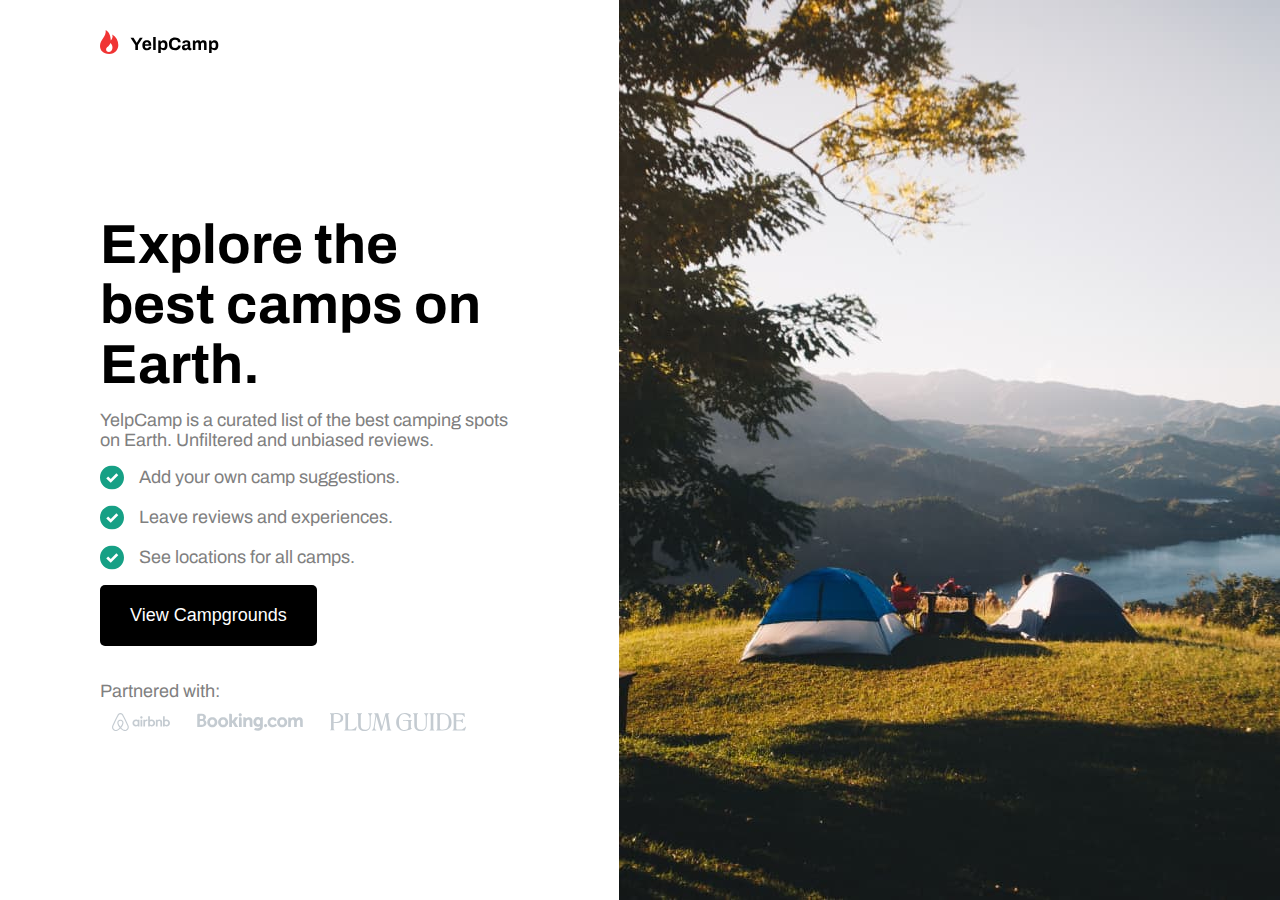
<file: index.html>
<!DOCTYPE html>
<html lang="en">
  <head>
    <meta charset="UTF-8" />
    <meta name="viewport" content="width=device-width, initial-scale=1.0" />
    <link rel="preconnect" href="https://fonts.googleapis.com" />
    <link rel="preconnect" href="https://fonts.gstatic.com" crossorigin />
    <link
      href="https://fonts.googleapis.com/css2?family=Archivo:wght@400;700&family=Inter:wght@400;700&display=swap"
      rel="stylesheet"
    />
    <link href="style.css" rel="stylesheet" />
    <link href="queries.css" rel="stylesheet" />
    <title>YelpCamp</title>
  </head>
  <body>
    <header>
      <img class="main-logo" src="Assets/Logo.svg" alt="" />
    </header>
    <div class="main-lainding-page">
      <h1 class="main-txt">Explore the best camps on Earth.</h1>
      <p class="secondary-txt">
        YelpCamp is a curated list of the best camping spots on Earth.
        Unfiltered and unbiased reviews.
      </p>
      <div class="list-box">
        <div class="list-item">
          <img src="Assets/Checkmark.svg" alt="" />
          <p class="secondary-txt">Add your own camp suggestions.</p>
        </div>
        <div class="list-item">
          <img src="Assets/Checkmark.svg" alt="" />
          <p class="secondary-txt">Leave reviews and experiences.</p>
        </div>
        <div class="list-item">
          <img src="Assets/Checkmark.svg" alt="" />
          <p class="secondary-txt">See locations for all camps.</p>
        </div>
      </div>
      <form action="html/search_page/search-page.html">
        <button>View Campgrounds</button>
      </form>
      <div class="sponsors-box">
        <p class="secondary-txt">Partnered with:</p>
        <div>
          <img src="Assets/Airbnb.svg" alt="" />
          <img src="Assets/Booking.svg" alt="" />
          <img src="Assets/Plum Guide.svg" alt="" />
        </div>
      </div>
    </div>
    <div class="main-hero-img">
      <img class="desktop-img" src="Assets/Hero Image.jpg" alt="" />
      <img
        class="tablet-img"
        src="Assets/Hero Image (Tablet and Mobile).jpg"
        alt=""
      />
    </div>
  </body>
</html>
</file>
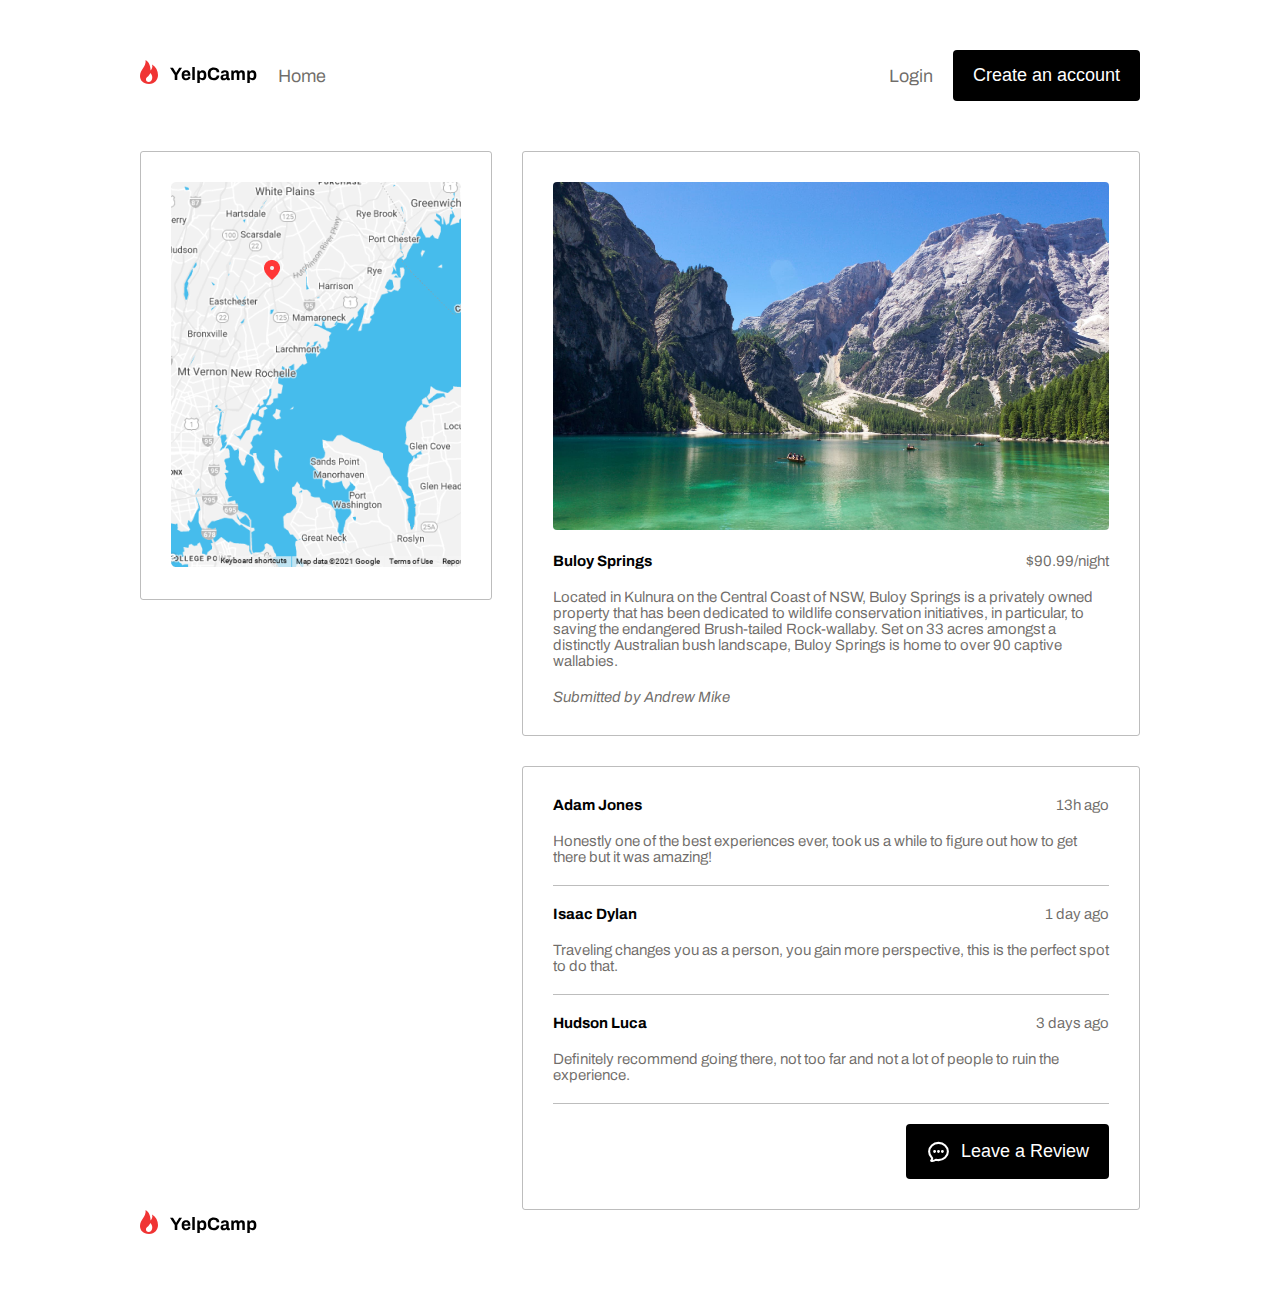
<file: html/individual_campground/buloy-springs.html>
<!DOCTYPE html>
<html lang="en">
  <head>
    <meta charset="UTF-8" />
    <meta name="viewport" content="width=device-width, initial-scale=1.0" />
    <link rel="preconnect" href="https://fonts.googleapis.com" />
    <link rel="preconnect" href="https://fonts.gstatic.com" crossorigin />
    <link
      href="https://fonts.googleapis.com/css2?family=Archivo:wght@400;700&family=Inter:wght@400;700&display=swap"
      rel="stylesheet"
    />
    <link href="style.css" rel="stylesheet" />
    <link href="queries.css" rel="stylesheet" />
    <title>YelpCamp</title>
  </head>
  <body>
    <header>
      <div class="header-home-page">
        <a href="../../index.html">
          <img src="../../Assets/Logo.svg" alt="" />
        </a>
        <a class="home-lnk" href="../search_page/search-page.html">Home</a>
      </div>
      <div class="header-login">
        <a href="../sign_in_page/signin-page.html">Login</a>
        <form action="../sign_up_page/signup-page.html">
          <button class="btn">Create an account</button>
        </form>
      </div>
      <div class="hamburger-btn">
        <img src="../../Assets/Hamburger Menu.svg" alt="" />
      </div>
    </header>
    <main>
      <div class="main-section-map">
        <div class="main-map-img-box">
          <img src="../../Assets/Map.png" alt="" />
        </div>
      </div>
      <div class="main-section">
        <div class="main-campground-box">
          <div class="campground-img-box">
            <img
              src="../../Assets/Camp Images/High Quality Images/Buloy Springs.jpg"
              alt=""
            />
          </div>
          <div class="campground-name-price-box">
            <div class="campground-name">Buloy Springs</div>
            <div>$90.99/night</div>
          </div>
          <div>
            Located in Kulnura on the Central Coast of NSW, Buloy Springs is a
            privately owned property that has been dedicated to wildlife
            conservation initiatives, in particular, to saving the endangered
            Brush-tailed Rock-wallaby. Set on 33 acres amongst a distinctly
            Australian bush landscape, Buloy Springs is home to over 90 captive
            wallabies.
          </div>
          <p>Submitted by Andrew Mike</p>
        </div>
        <div class="main-reviews-box">
          <div class="user-box">
            <div class="user-name-box">
              <div class="user-name-name">Adam Jones</div>
              <div>13h ago</div>
            </div>
            <p>
              Honestly one of the best experiences ever, took us a while to
              figure out how to get there but it was amazing!
            </p>
          </div>
          <div class="user-box">
            <div class="user-name-box">
              <div class="user-name-name">Isaac Dylan</div>
              <div>1 day ago</div>
            </div>
            <p>
              Traveling changes you as a person, you gain more perspective, this
              is the perfect spot to do that.
            </p>
          </div>
          <div class="user-box">
            <div class="user-name-box">
              <div class="user-name-name">Hudson Luca</div>
              <div>3 days ago</div>
            </div>
            <p>
              Definitely recommend going there, not too far and not a lot of
              people to ruin the experience.
            </p>
          </div>
          <div class="btn-box">
            <form action="../new_comment/new-comment.html">
              <button class="btn">
                <svg
                  xmlns="http://www.w3.org/2000/svg"
                  fill="none"
                  width="25"
                  viewBox="0 0 24 24"
                  stroke-width="2"
                  stroke="currentColor"
                  class="w-6 h-6"
                >
                  <path
                    stroke-linecap="round"
                    stroke-linejoin="round"
                    d="M8.625 12a.375.375 0 11-.75 0 .375.375 0 01.75 0zm0 0H8.25m4.125 0a.375.375 0 11-.75 0 .375.375 0 01.75 0zm0 0H12m4.125 0a.375.375 0 11-.75 0 .375.375 0 01.75 0zm0 0h-.375M21 12c0 4.556-4.03 8.25-9 8.25a9.764 9.764 0 01-2.555-.337A5.972 5.972 0 015.41 20.97a5.969 5.969 0 01-.474-.065 4.48 4.48 0 00.978-2.025c.09-.457-.133-.901-.467-1.226C3.93 16.178 3 14.189 3 12c0-4.556 4.03-8.25 9-8.25s9 3.694 9 8.25z"
                  />
                </svg>
                Leave a Review
              </button>
            </form>
          </div>
        </div>
      </div>
    </main>
    <footer>
      <img src="../../Assets/Logo.svg" alt="" />
    </footer>
  </body>
</html>
</file>
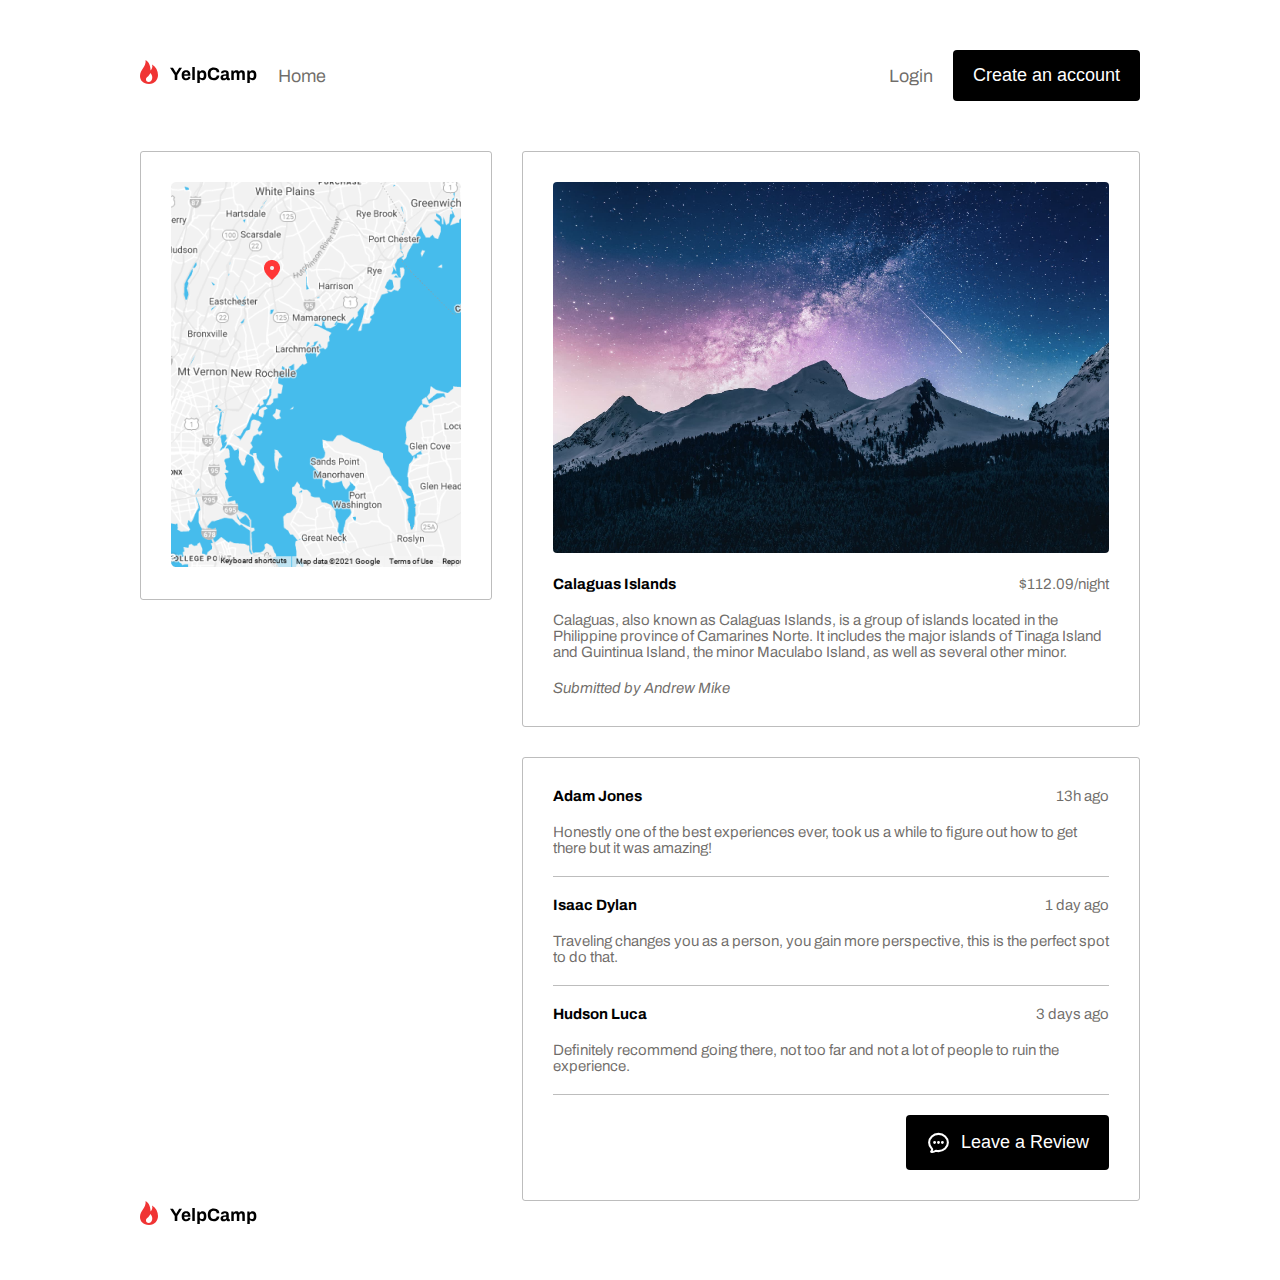
<file: html/individual_campground/calaguas-island.html>
<!DOCTYPE html>
<html lang="en">
  <head>
    <meta charset="UTF-8" />
    <meta name="viewport" content="width=device-width, initial-scale=1.0" />
    <link rel="preconnect" href="https://fonts.googleapis.com" />
    <link rel="preconnect" href="https://fonts.gstatic.com" crossorigin />
    <link
      href="https://fonts.googleapis.com/css2?family=Archivo:wght@400;700&family=Inter:wght@400;700&display=swap"
      rel="stylesheet"
    />
    <link href="style.css" rel="stylesheet" />
    <link href="queries.css" rel="stylesheet" />
    <title>YelpCamp</title>
  </head>
  <body>
    <header>
      <div class="header-home-page">
        <a href="../../index.html">
          <img src="../../Assets/Logo.svg" alt="" />
        </a>
        <a class="home-lnk" href="../search_page/search-page.html">Home</a>
      </div>
      <div class="header-login">
        <a href="../sign_in_page/signin-page.html">Login</a>
        <form action="../sign_up_page/signup-page.html">
          <button class="btn">Create an account</button>
        </form>
      </div>
      <div class="hamburger-btn">
        <img src="../../Assets/Hamburger Menu.svg" alt="" />
      </div>
    </header>
    <main>
      <div class="main-section-map">
        <div class="main-map-img-box">
          <img src="../../Assets/Map.png" alt="" />
        </div>
      </div>
      <div class="main-section">
        <div class="main-campground-box">
          <div class="campground-img-box">
            <img
              src="../../Assets/Camp Images/High Quality Images/Calagus Islands.jpg"
              alt=""
            />
          </div>
          <div class="campground-name-price-box">
            <div class="campground-name">Calaguas Islands</div>
            <div>$112.09/night</div>
          </div>
          <div>
            Calaguas, also known as Calaguas Islands, is a group of islands
            located in the Philippine province of Camarines Norte. It includes
            the major islands of Tinaga Island and Guintinua Island, the minor
            Maculabo Island, as well as several other minor.
          </div>
          <p>Submitted by Andrew Mike</p>
        </div>
        <div class="main-reviews-box">
          <div class="user-box">
            <div class="user-name-box">
              <div class="user-name-name">Adam Jones</div>
              <div>13h ago</div>
            </div>
            <p>
              Honestly one of the best experiences ever, took us a while to
              figure out how to get there but it was amazing!
            </p>
          </div>
          <div class="user-box">
            <div class="user-name-box">
              <div class="user-name-name">Isaac Dylan</div>
              <div>1 day ago</div>
            </div>
            <p>
              Traveling changes you as a person, you gain more perspective, this
              is the perfect spot to do that.
            </p>
          </div>
          <div class="user-box">
            <div class="user-name-box">
              <div class="user-name-name">Hudson Luca</div>
              <div>3 days ago</div>
            </div>
            <p>
              Definitely recommend going there, not too far and not a lot of
              people to ruin the experience.
            </p>
          </div>
          <div class="btn-box">
            <form action="../new_comment/new-comment.html">
              <button class="btn">
                <svg
                  xmlns="http://www.w3.org/2000/svg"
                  fill="none"
                  width="25"
                  viewBox="0 0 24 24"
                  stroke-width="2"
                  stroke="currentColor"
                  class="w-6 h-6"
                >
                  <path
                    stroke-linecap="round"
                    stroke-linejoin="round"
                    d="M8.625 12a.375.375 0 11-.75 0 .375.375 0 01.75 0zm0 0H8.25m4.125 0a.375.375 0 11-.75 0 .375.375 0 01.75 0zm0 0H12m4.125 0a.375.375 0 11-.75 0 .375.375 0 01.75 0zm0 0h-.375M21 12c0 4.556-4.03 8.25-9 8.25a9.764 9.764 0 01-2.555-.337A5.972 5.972 0 015.41 20.97a5.969 5.969 0 01-.474-.065 4.48 4.48 0 00.978-2.025c.09-.457-.133-.901-.467-1.226C3.93 16.178 3 14.189 3 12c0-4.556 4.03-8.25 9-8.25s9 3.694 9 8.25z"
                  />
                </svg>
                Leave a Review
              </button>
            </form>
          </div>
        </div>
      </div>
    </main>
    <footer>
      <img src="../../Assets/Logo.svg" alt="" />
    </footer>
  </body>
</html>
</file>
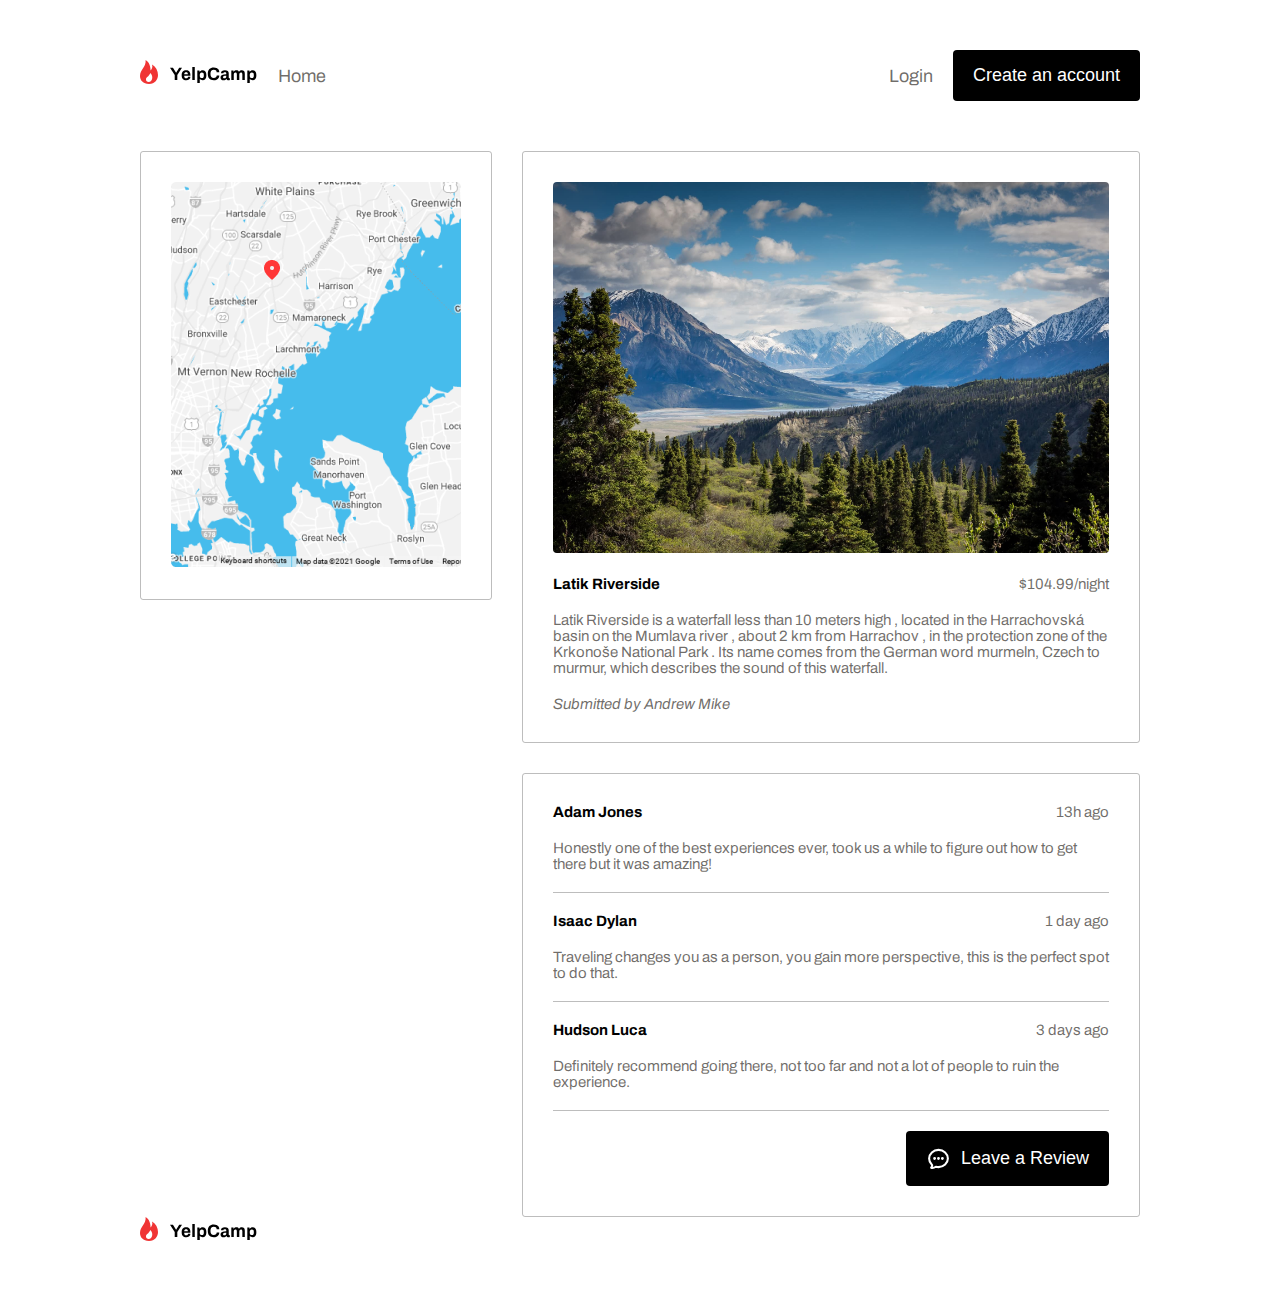
<file: html/individual_campground/latik-riverside.html>
<!DOCTYPE html>
<html lang="en">
  <head>
    <meta charset="UTF-8" />
    <meta name="viewport" content="width=device-width, initial-scale=1.0" />
    <link rel="preconnect" href="https://fonts.googleapis.com" />
    <link rel="preconnect" href="https://fonts.gstatic.com" crossorigin />
    <link
      href="https://fonts.googleapis.com/css2?family=Archivo:wght@400;700&family=Inter:wght@400;700&display=swap"
      rel="stylesheet"
    />
    <link href="style.css" rel="stylesheet" />
    <link href="queries.css" rel="stylesheet" />
    <title>YelpCamp</title>
  </head>
  <body>
    <header>
      <div class="header-home-page">
        <a href="../../index.html">
          <img src="../../Assets/Logo.svg" alt="" />
        </a>
        <a class="home-lnk" href="../search_page/search-page.html">Home</a>
      </div>
      <div class="header-login">
        <a href="../sign_in_page/signin-page.html">Login</a>
        <form action="../sign_up_page/signup-page.html">
          <button class="btn">Create an account</button>
        </form>
      </div>
      <div class="hamburger-btn">
        <img src="../../Assets/Hamburger Menu.svg" alt="" />
      </div>
    </header>
    <main>
      <div class="main-section-map">
        <div class="main-map-img-box">
          <img src="../../Assets/Map.png" alt="" />
        </div>
      </div>
      <div class="main-section">
        <div class="main-campground-box">
          <div class="campground-img-box">
            <img
              src="../../Assets/Camp Images/High Quality Images/Latik Riverside.jpg"
              alt=""
            />
          </div>
          <div class="campground-name-price-box">
            <div class="campground-name">Latik Riverside</div>
            <div>$104.99/night</div>
          </div>
          <div>
            Latik Riverside is a waterfall less than 10 meters high , located in
            the Harrachovská basin on the Mumlava river , about 2 km from
            Harrachov , in the protection zone of the Krkonoše National Park .
            Its name comes from the German word murmeln, Czech to murmur, which
            describes the sound of this waterfall.
          </div>
          <p>Submitted by Andrew Mike</p>
        </div>
        <div class="main-reviews-box">
          <div class="user-box">
            <div class="user-name-box">
              <div class="user-name-name">Adam Jones</div>
              <div>13h ago</div>
            </div>
            <p>
              Honestly one of the best experiences ever, took us a while to
              figure out how to get there but it was amazing!
            </p>
          </div>
          <div class="user-box">
            <div class="user-name-box">
              <div class="user-name-name">Isaac Dylan</div>
              <div>1 day ago</div>
            </div>
            <p>
              Traveling changes you as a person, you gain more perspective, this
              is the perfect spot to do that.
            </p>
          </div>
          <div class="user-box">
            <div class="user-name-box">
              <div class="user-name-name">Hudson Luca</div>
              <div>3 days ago</div>
            </div>
            <p>
              Definitely recommend going there, not too far and not a lot of
              people to ruin the experience.
            </p>
          </div>
          <div class="btn-box">
            <form action="../new_comment/new-comment.html">
              <button class="btn">
                <svg
                  xmlns="http://www.w3.org/2000/svg"
                  fill="none"
                  width="25"
                  viewBox="0 0 24 24"
                  stroke-width="2"
                  stroke="currentColor"
                  class="w-6 h-6"
                >
                  <path
                    stroke-linecap="round"
                    stroke-linejoin="round"
                    d="M8.625 12a.375.375 0 11-.75 0 .375.375 0 01.75 0zm0 0H8.25m4.125 0a.375.375 0 11-.75 0 .375.375 0 01.75 0zm0 0H12m4.125 0a.375.375 0 11-.75 0 .375.375 0 01.75 0zm0 0h-.375M21 12c0 4.556-4.03 8.25-9 8.25a9.764 9.764 0 01-2.555-.337A5.972 5.972 0 015.41 20.97a5.969 5.969 0 01-.474-.065 4.48 4.48 0 00.978-2.025c.09-.457-.133-.901-.467-1.226C3.93 16.178 3 14.189 3 12c0-4.556 4.03-8.25 9-8.25s9 3.694 9 8.25z"
                  />
                </svg>
                Leave a Review
              </button>
            </form>
          </div>
        </div>
      </div>
    </main>
    <footer>
      <img src="../../Assets/Logo.svg" alt="" />
    </footer>
  </body>
</html>
</file>
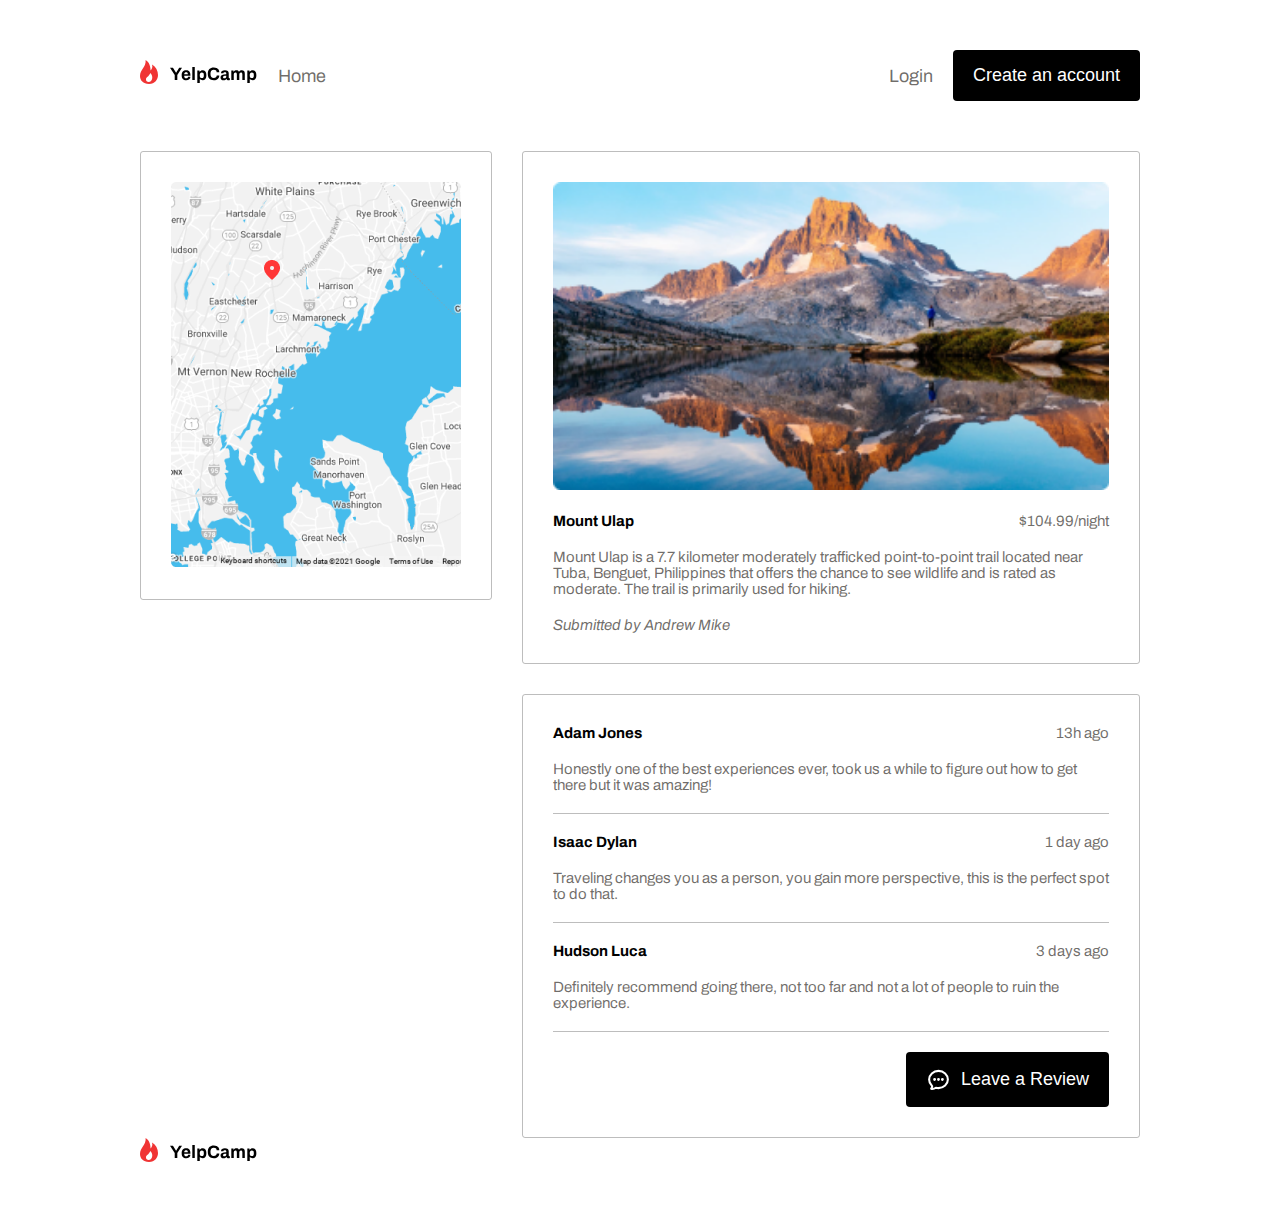
<file: html/individual_campground/mount-ulap.html>
<!DOCTYPE html>
<html lang="en">
  <head>
    <meta charset="UTF-8" />
    <meta name="viewport" content="width=device-width, initial-scale=1.0" />
    <link rel="preconnect" href="https://fonts.googleapis.com" />
    <link rel="preconnect" href="https://fonts.gstatic.com" crossorigin />
    <link
      href="https://fonts.googleapis.com/css2?family=Archivo:wght@400;700&family=Inter:wght@400;700&display=swap"
      rel="stylesheet"
    />
    <link href="style.css" rel="stylesheet" />
    <link href="queries.css" rel="stylesheet" />
    <title>YelpCamp</title>
  </head>
  <body>
    <header>
      <div class="header-home-page">
        <a href="../../index.html">
          <img src="../../Assets/Logo.svg" alt="" />
        </a>
        <a class="home-lnk" href="../search_page/search-page.html">Home</a>
      </div>
      <div class="header-login">
        <a href="../sign_in_page/signin-page.html">Login</a>
        <form action="../sign_up_page/signup-page.html">
          <button class="btn">Create an account</button>
        </form>
      </div>
      <div class="hamburger-btn">
        <img src="../../Assets/Hamburger Menu.svg" alt="" />
      </div>
    </header>
    <main>
      <div class="main-section-map">
        <div class="main-map-img-box">
          <img src="../../Assets/Map.png" alt="" />
        </div>
      </div>
      <div class="main-section">
        <div class="main-campground-box">
          <div class="campground-img-box">
            <img
              src="../../Assets/Camp Images/High Quality Images/Mount Ulap.png"
              alt=""
            />
          </div>
          <div class="campground-name-price-box">
            <div class="campground-name">Mount Ulap</div>
            <div>$104.99/night</div>
          </div>
          <div>
            Mount Ulap is a 7.7 kilometer moderately trafficked point-to-point
            trail located near Tuba, Benguet, Philippines that offers the chance
            to see wildlife and is rated as moderate. The trail is primarily
            used for hiking.
          </div>
          <p>Submitted by Andrew Mike</p>
        </div>
        <div class="main-reviews-box">
          <div class="user-box">
            <div class="user-name-box">
              <div class="user-name-name">Adam Jones</div>
              <div>13h ago</div>
            </div>
            <p>
              Honestly one of the best experiences ever, took us a while to
              figure out how to get there but it was amazing!
            </p>
          </div>
          <div class="user-box">
            <div class="user-name-box">
              <div class="user-name-name">Isaac Dylan</div>
              <div>1 day ago</div>
            </div>
            <p>
              Traveling changes you as a person, you gain more perspective, this
              is the perfect spot to do that.
            </p>
          </div>
          <div class="user-box">
            <div class="user-name-box">
              <div class="user-name-name">Hudson Luca</div>
              <div>3 days ago</div>
            </div>
            <p>
              Definitely recommend going there, not too far and not a lot of
              people to ruin the experience.
            </p>
          </div>
          <div class="btn-box">
            <form action="../new_comment/new-comment.html">
              <button class="btn">
                <svg
                  xmlns="http://www.w3.org/2000/svg"
                  fill="none"
                  width="25"
                  viewBox="0 0 24 24"
                  stroke-width="2"
                  stroke="currentColor"
                  class="w-6 h-6"
                >
                  <path
                    stroke-linecap="round"
                    stroke-linejoin="round"
                    d="M8.625 12a.375.375 0 11-.75 0 .375.375 0 01.75 0zm0 0H8.25m4.125 0a.375.375 0 11-.75 0 .375.375 0 01.75 0zm0 0H12m4.125 0a.375.375 0 11-.75 0 .375.375 0 01.75 0zm0 0h-.375M21 12c0 4.556-4.03 8.25-9 8.25a9.764 9.764 0 01-2.555-.337A5.972 5.972 0 015.41 20.97a5.969 5.969 0 01-.474-.065 4.48 4.48 0 00.978-2.025c.09-.457-.133-.901-.467-1.226C3.93 16.178 3 14.189 3 12c0-4.556 4.03-8.25 9-8.25s9 3.694 9 8.25z"
                  />
                </svg>
                Leave a Review
              </button>
            </form>
          </div>
        </div>
      </div>
    </main>
    <footer>
      <img src="../../Assets/Logo.svg" alt="" />
    </footer>
  </body>
</html>
</file>
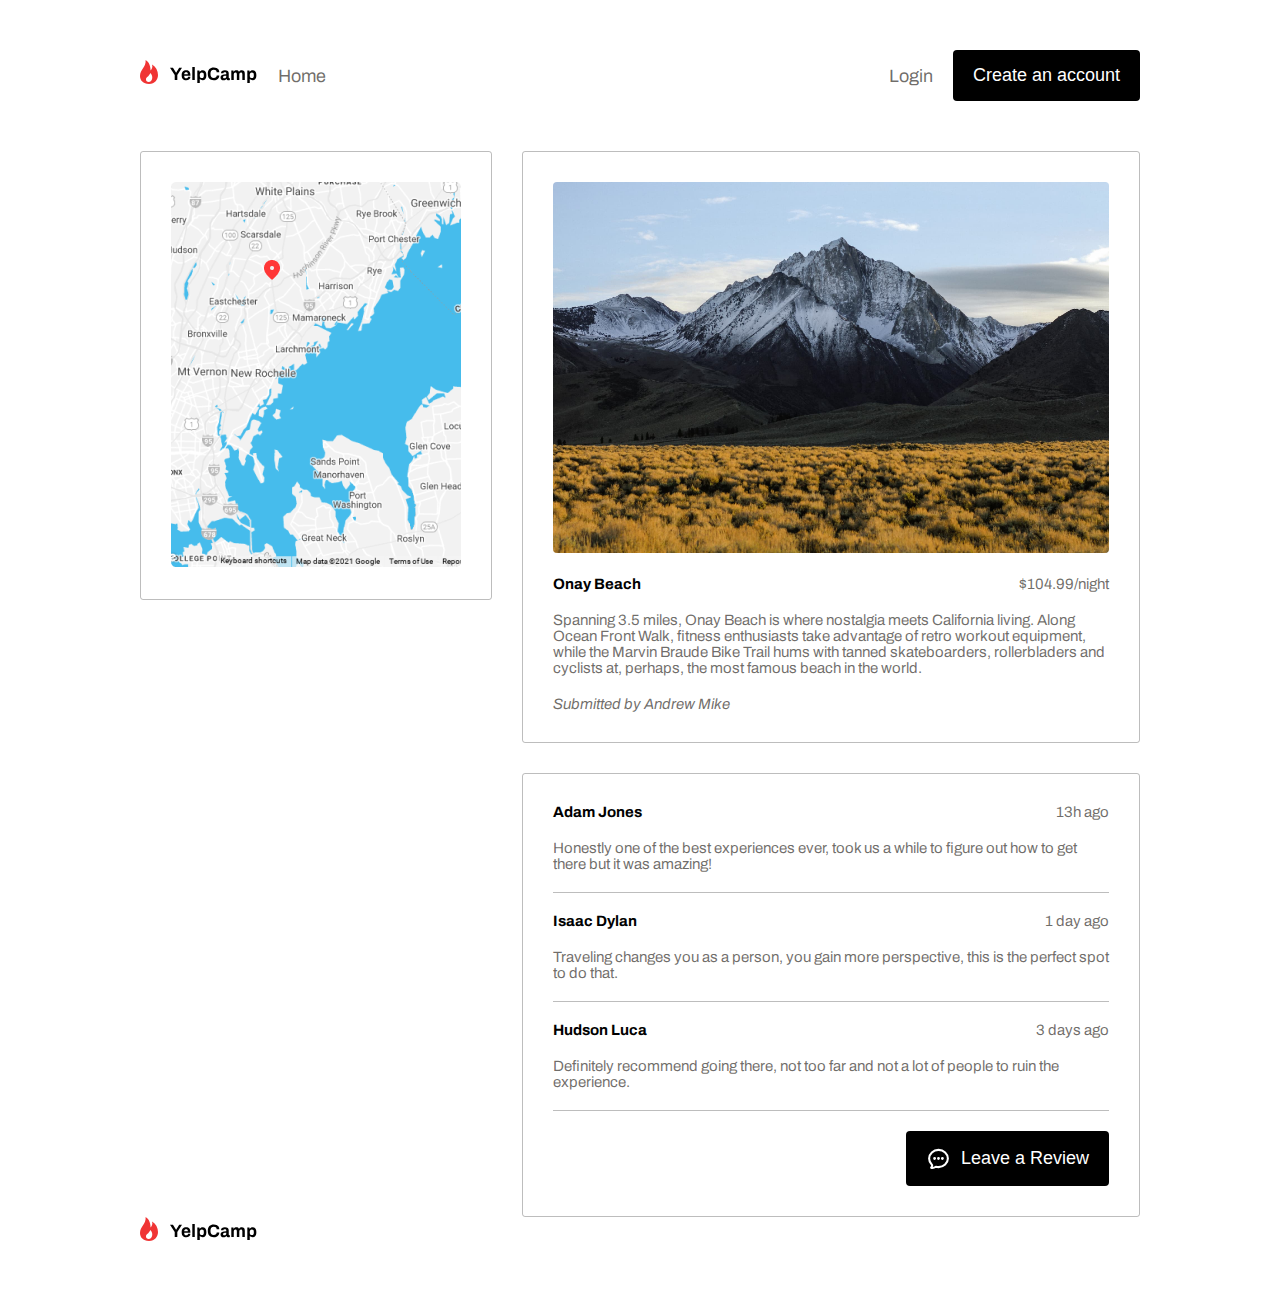
<file: html/individual_campground/onay-beach.html>
<!DOCTYPE html>
<html lang="en">
  <head>
    <meta charset="UTF-8" />
    <meta name="viewport" content="width=device-width, initial-scale=1.0" />
    <link rel="preconnect" href="https://fonts.googleapis.com" />
    <link rel="preconnect" href="https://fonts.gstatic.com" crossorigin />
    <link
      href="https://fonts.googleapis.com/css2?family=Archivo:wght@400;700&family=Inter:wght@400;700&display=swap"
      rel="stylesheet"
    />
    <link href="style.css" rel="stylesheet" />
    <link href="queries.css" rel="stylesheet" />
    <title>YelpCamp</title>
  </head>
  <body>
    <header>
      <div class="header-home-page">
        <a href="../../index.html">
          <img src="../../Assets/Logo.svg" alt="" />
        </a>
        <a class="home-lnk" href="../search_page/search-page.html">Home</a>
      </div>
      <div class="header-login">
        <a href="../sign_in_page/signin-page.html">Login</a>
        <form action="../sign_up_page/signup-page.html">
          <button class="btn">Create an account</button>
        </form>
      </div>
      <div class="hamburger-btn">
        <img src="../../Assets/Hamburger Menu.svg" alt="" />
      </div>
    </header>
    <main>
      <div class="main-section-map">
        <div class="main-map-img-box">
          <img src="../../Assets/Map.png" alt="" />
        </div>
      </div>
      <div class="main-section">
        <div class="main-campground-box">
          <div class="campground-img-box">
            <img
              src="../../Assets/Camp Images/High Quality Images/Onay Beach.jpg"
              alt=""
            />
          </div>
          <div class="campground-name-price-box">
            <div class="campground-name">Onay Beach</div>
            <div>$104.99/night</div>
          </div>
          <div>
            Spanning 3.5 miles, Onay Beach is where nostalgia meets California
            living. Along Ocean Front Walk, fitness enthusiasts take advantage
            of retro workout equipment, while the Marvin Braude Bike Trail hums
            with tanned skateboarders, rollerbladers and cyclists at, perhaps,
            the most famous beach in the world.
          </div>
          <p>Submitted by Andrew Mike</p>
        </div>
        <div class="main-reviews-box">
          <div class="user-box">
            <div class="user-name-box">
              <div class="user-name-name">Adam Jones</div>
              <div>13h ago</div>
            </div>
            <p>
              Honestly one of the best experiences ever, took us a while to
              figure out how to get there but it was amazing!
            </p>
          </div>
          <div class="user-box">
            <div class="user-name-box">
              <div class="user-name-name">Isaac Dylan</div>
              <div>1 day ago</div>
            </div>
            <p>
              Traveling changes you as a person, you gain more perspective, this
              is the perfect spot to do that.
            </p>
          </div>
          <div class="user-box">
            <div class="user-name-box">
              <div class="user-name-name">Hudson Luca</div>
              <div>3 days ago</div>
            </div>
            <p>
              Definitely recommend going there, not too far and not a lot of
              people to ruin the experience.
            </p>
          </div>
          <div class="btn-box">
            <form action="../new_comment/new-comment.html">
              <button class="btn">
                <svg
                  xmlns="http://www.w3.org/2000/svg"
                  fill="none"
                  width="25"
                  viewBox="0 0 24 24"
                  stroke-width="2"
                  stroke="currentColor"
                  class="w-6 h-6"
                >
                  <path
                    stroke-linecap="round"
                    stroke-linejoin="round"
                    d="M8.625 12a.375.375 0 11-.75 0 .375.375 0 01.75 0zm0 0H8.25m4.125 0a.375.375 0 11-.75 0 .375.375 0 01.75 0zm0 0H12m4.125 0a.375.375 0 11-.75 0 .375.375 0 01.75 0zm0 0h-.375M21 12c0 4.556-4.03 8.25-9 8.25a9.764 9.764 0 01-2.555-.337A5.972 5.972 0 015.41 20.97a5.969 5.969 0 01-.474-.065 4.48 4.48 0 00.978-2.025c.09-.457-.133-.901-.467-1.226C3.93 16.178 3 14.189 3 12c0-4.556 4.03-8.25 9-8.25s9 3.694 9 8.25z"
                  />
                </svg>
                Leave a Review
              </button>
            </form>
          </div>
        </div>
      </div>
    </main>
    <footer>
      <img src="../../Assets/Logo.svg" alt="" />
    </footer>
  </body>
</html>
</file>
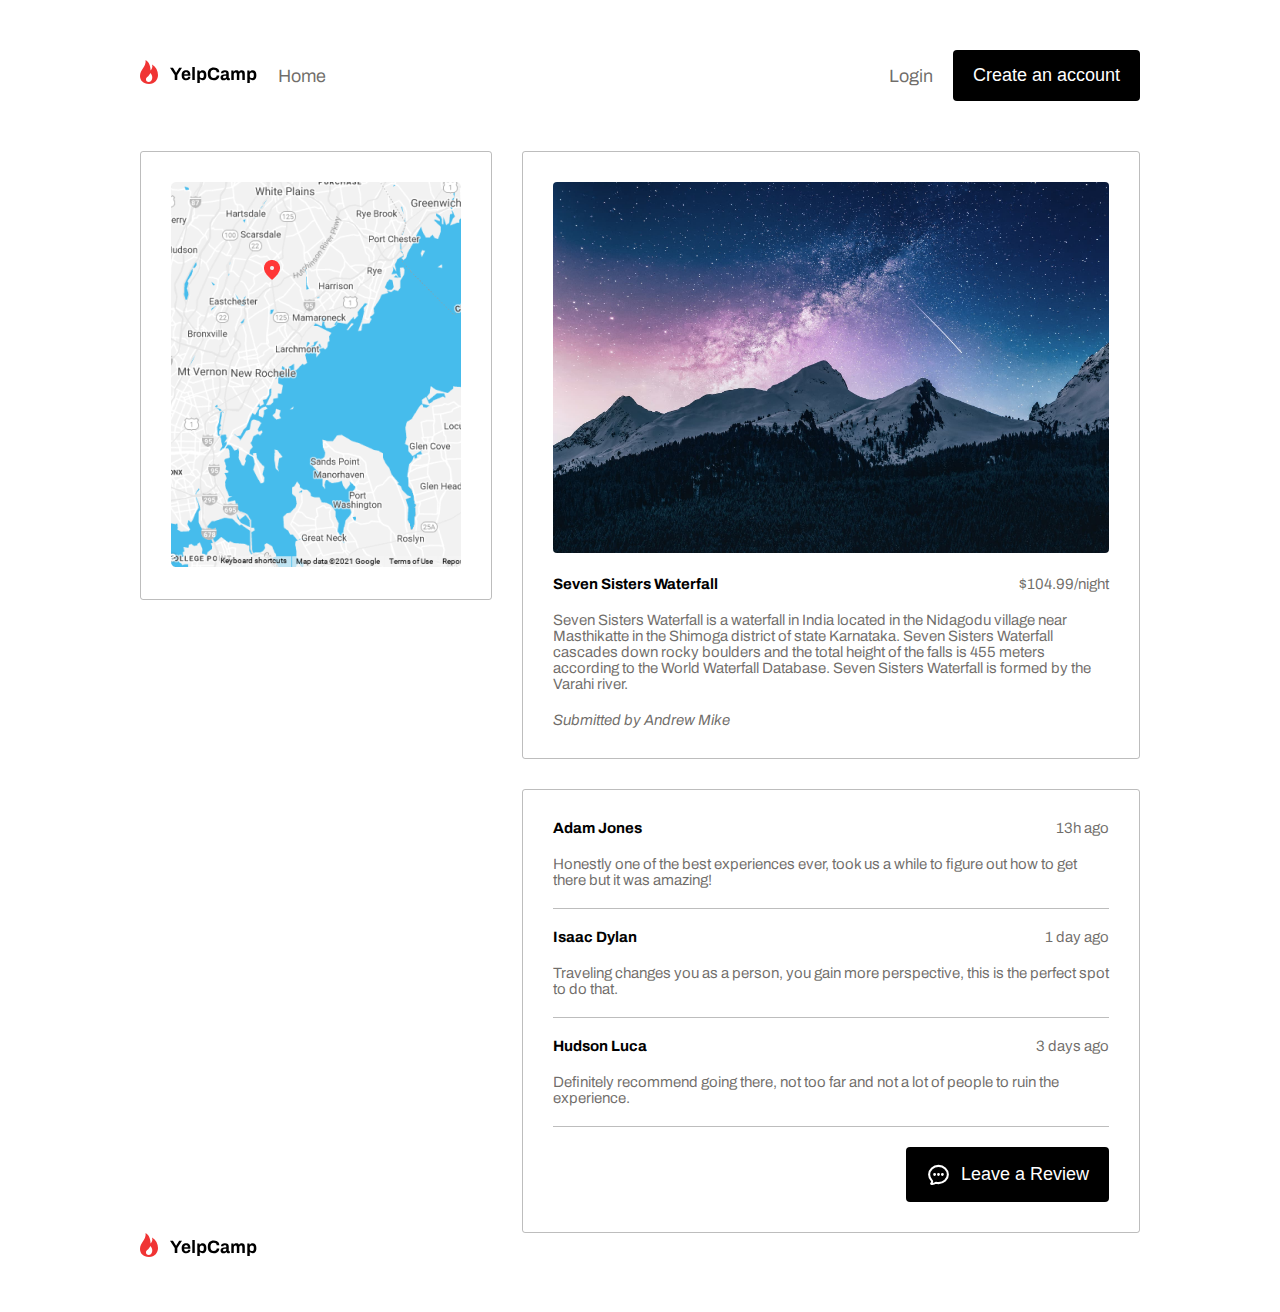
<file: html/individual_campground/seven-sisters.html>
<!DOCTYPE html>
<html lang="en">
  <head>
    <meta charset="UTF-8" />
    <meta name="viewport" content="width=device-width, initial-scale=1.0" />
    <link rel="preconnect" href="https://fonts.googleapis.com" />
    <link rel="preconnect" href="https://fonts.gstatic.com" crossorigin />
    <link
      href="https://fonts.googleapis.com/css2?family=Archivo:wght@400;700&family=Inter:wght@400;700&display=swap"
      rel="stylesheet"
    />
    <link href="style.css" rel="stylesheet" />
    <link href="queries.css" rel="stylesheet" />
    <title>YelpCamp</title>
  </head>
  <body>
    <header>
      <div class="header-home-page">
        <a href="../../index.html">
          <img src="../../Assets/Logo.svg" alt="" />
        </a>
        <a class="home-lnk" href="../search_page/search-page.html">Home</a>
      </div>
      <div class="header-login">
        <a href="../sign_in_page/signin-page.html">Login</a>
        <form action="../sign_up_page/signup-page.html">
          <button class="btn">Create an account</button>
        </form>
      </div>
      <div class="hamburger-btn">
        <img src="../../Assets/Hamburger Menu.svg" alt="" />
      </div>
    </header>
    <main>
      <div class="main-section-map">
        <div class="main-map-img-box">
          <img src="../../Assets/Map.png" alt="" />
        </div>
      </div>
      <div class="main-section">
        <div class="main-campground-box">
          <div class="campground-img-box">
            <img
              src="../../Assets/Camp Images/High Quality Images/Seven Sisters Waterfall.jpg"
              alt=""
            />
          </div>
          <div class="campground-name-price-box">
            <div class="campground-name">Seven Sisters Waterfall</div>
            <div>$104.99/night</div>
          </div>
          <div>
            Seven Sisters Waterfall is a waterfall in India located in the
            Nidagodu village near Masthikatte in the Shimoga district of state
            Karnataka. Seven Sisters Waterfall cascades down rocky boulders and
            the total height of the falls is 455 meters according to the World
            Waterfall Database. Seven Sisters Waterfall is formed by the Varahi
            river.
          </div>
          <p>Submitted by Andrew Mike</p>
        </div>
        <div class="main-reviews-box">
          <div class="user-box">
            <div class="user-name-box">
              <div class="user-name-name">Adam Jones</div>
              <div>13h ago</div>
            </div>
            <p>
              Honestly one of the best experiences ever, took us a while to
              figure out how to get there but it was amazing!
            </p>
          </div>
          <div class="user-box">
            <div class="user-name-box">
              <div class="user-name-name">Isaac Dylan</div>
              <div>1 day ago</div>
            </div>
            <p>
              Traveling changes you as a person, you gain more perspective, this
              is the perfect spot to do that.
            </p>
          </div>
          <div class="user-box">
            <div class="user-name-box">
              <div class="user-name-name">Hudson Luca</div>
              <div>3 days ago</div>
            </div>
            <p>
              Definitely recommend going there, not too far and not a lot of
              people to ruin the experience.
            </p>
          </div>
          <div class="btn-box">
            <form action="../new_comment/new-comment.html">
              <button class="btn">
                <svg
                  xmlns="http://www.w3.org/2000/svg"
                  fill="none"
                  width="25"
                  viewBox="0 0 24 24"
                  stroke-width="2"
                  stroke="currentColor"
                  class="w-6 h-6"
                >
                  <path
                    stroke-linecap="round"
                    stroke-linejoin="round"
                    d="M8.625 12a.375.375 0 11-.75 0 .375.375 0 01.75 0zm0 0H8.25m4.125 0a.375.375 0 11-.75 0 .375.375 0 01.75 0zm0 0H12m4.125 0a.375.375 0 11-.75 0 .375.375 0 01.75 0zm0 0h-.375M21 12c0 4.556-4.03 8.25-9 8.25a9.764 9.764 0 01-2.555-.337A5.972 5.972 0 015.41 20.97a5.969 5.969 0 01-.474-.065 4.48 4.48 0 00.978-2.025c.09-.457-.133-.901-.467-1.226C3.93 16.178 3 14.189 3 12c0-4.556 4.03-8.25 9-8.25s9 3.694 9 8.25z"
                  />
                </svg>
                Leave a Review
              </button>
            </form>
          </div>
        </div>
      </div>
    </main>
    <footer>
      <img src="../../Assets/Logo.svg" alt="" />
    </footer>
  </body>
</html>
</file>
<file: style.css>
* {
  margin: 0;
  padding: 0;
  box-sizing: border-box;
}
html {
  font-family: "Archivo", sans-serif;
  font-size: 62.5%;
}
/* --------------TEXT-AREA----------------- */
body {
  display: grid;
  grid-template-columns: 1fr 1fr;
  grid-template-rows: auto 1fr;
  column-gap: 25rem;
  align-items: center;
}
header {
  grid-column: 1/2;
  padding-left: 10rem;
  margin-top: 3rem;
}
.main-logo {
  width: 12rem;
}
.main-lainding-page {
  margin: 0 auto;
  display: flex;
  flex-direction: column;
  padding-left: 10rem;
  grid-row: 2/3;
  gap: 1.5rem;
}
.main-txt {
  font-size: 5.5rem;
}
.secondary-txt {
  font-size: 1.8rem;
  color: gray;
}
.list-box {
  display: flex;
  flex-direction: column;
  gap: 1.5rem;
}
.list-item {
  display: flex;
  align-items: center;
  gap: 1.5rem;
}
button {
  font-size: 1.8rem;
  color: white;
  background-color: black;
  border: none;
  padding: 2rem 3rem;
  border-radius: 0.5rem;
}
button:hover {
  cursor: pointer;
  text-decoration: underline 0.2rem white;
  text-underline-offset: 0.5rem;
}
button:active {
  background-color: rgba(0, 0, 0, 0.88);
  transform: translateY(0.1rem);
}
.sponsors-box {
  padding-top: 2rem;
}
/* ----------------IMAGE-AREA--------------- */
.main-hero-img {
  display: flex;
  justify-content: flex-end;
  grid-row: 1/3;
}
.desktop-img {
  height: 100vh;
}
.tablet-img {
  display: none;
}
</file>
<file: queries.css>
@media (max-width: 88rem) {
  body {
    column-gap: 10rem;
  }
  .tablet-img {
    display: none;
  }
}
@media (max-width: 79rem) {
  body {
    column-gap: unset;
  }
  .tablet-img {
    display: none;
  }
}
@media (max-width: 74rem) {
  body {
    grid-template-columns: 1fr;
    grid-template-rows: auto 1fr 1fr;
    height: 100vh;
  }
  header {
    grid-column: 1/1;
    grid-row: 1/2;
    padding-left: 3rem;
    padding-bottom: 3rem;
  }
  .main-lainding-page {
    grid-column: 1/1;
    grid-row: 3/4;
    margin: unset;
    padding: 2rem 5rem 3rem 3rem;
  }
  .main-hero-img {
    display: flex;
    justify-content: center;
    grid-row: 2/3;
  }
  .desktop-img {
    display: none;
  }
  .tablet-img {
    grid-column: 1/1;
    grid-row: 2/3;
    display: block;
    width: 100%;
    object-fit: cover;
    min-height: 28rem;
  }
  .main-txt {
    font-size: 4.5rem;
  }
}
</file>
<file: html/individual_campground/style.css>
* {
  margin: 0;
  padding: 0;
  box-sizing: border-box;
}
html {
  font-family: "Archivo", sans-serif;
  font-size: 62.5%;
}
body {
  padding: 5rem 14rem;
  height: 100vh;
}
/* --------------HEADER----------------- */
header {
  display: flex;
  align-items: center;
  justify-content: space-between;
  font-size: 1.8rem;
  margin-bottom: 5rem;
}
.hamburger-btn {
  display: none;
}
.header-home-page {
  display: flex;
  align-items: center;
  gap: 2rem;
}
.header-home-page a,
.header-login a {
  text-decoration: none;
  color: rgba(57, 53, 48, 0.718);
}
.header-home-page a:hover,
.header-login a:hover {
  text-decoration: underline;
  text-underline-offset: 0.5rem;
}
.header-login {
  display: flex;
  align-items: center;
  gap: 2rem;
}

/* --------------MAIN----------------- */
main {
  display: grid;
  grid-template-columns: auto 1fr;
  gap: 3rem;
}
.main-map-img-box {
  padding: 3rem;
  border: 0.1rem solid rgba(109, 108, 108, 0.45);
  border-radius: 0.3rem;
}
.main-map-img-box img {
  max-width: 100%;
}
.main-section {
  display: flex;
  flex-direction: column;
  gap: 3rem;
}
.main-campground-box {
  padding: 3rem;
  border: 0.1rem solid rgba(109, 108, 108, 0.45);
  display: flex;
  flex-direction: column;
  gap: 2rem;
  border-radius: 0.3rem;
  font-size: 1.5rem;
  color: rgba(57, 53, 48, 0.718);
}
.main-campground-box p {
  font-style: italic;
}
.campground-img-box img {
  border-radius: 0.4rem;
  width: 100%;
}
.campground-name-price-box {
  display: flex;
  justify-content: space-between;
}
.campground-name {
  font-weight: 700;
  color: black;
}
.main-reviews-box {
  padding: 3rem;
  border: 0.1rem solid rgba(109, 108, 108, 0.45);
  display: flex;
  flex-direction: column;
  gap: 2rem;
  border-radius: 0.3rem;
  font-size: 1.5rem;
  color: rgba(57, 53, 48, 0.718);
}
.user-box {
  display: flex;
  flex-direction: column;
  gap: 2rem;
  border-bottom: 0.1rem solid rgba(109, 108, 108, 0.45);
  padding-bottom: 2rem;
}
.user-name-box {
  display: flex;
  justify-content: space-between;
}
.user-name-name {
  font-weight: 700;
  color: black;
}
.btn-box {
  display: flex;
  justify-content: flex-end;
}
.btn {
  font-size: 1.8rem;
  color: white;
  background-color: black;
  border: none;
  padding: 1.5rem 2rem;
  border-radius: 0.4rem;
  display: flex;
  align-items: center;
  gap: 1rem;
}
.btn:hover {
  cursor: pointer;
  text-decoration: underline 0.2rem white;
  text-underline-offset: 0.5rem;
}
.btn:active {
  background-color: rgba(0, 0, 0, 0.88);
  transform: translateY(0.1rem);
}
/* --------------FOOTER----------------- */
footer {
  padding-bottom: 5rem;
}
</file>
<file: html/individual_campground/queries.css>
@media (max-width: 68rem) {
  body {
    padding: 5rem 5rem;
  }
  main {
    display: grid;
    grid-template-columns: 1fr;
    grid-template-rows: auto auto auto;
    gap: 3rem;
    justify-items: center;
  }
  .main-section-map {
    grid-row: 3/4;
    width: 100%;
  }
  .btn-box {
    display: flex;
    justify-content: flex-start;
  }
  .main-map-img-box {
    display: flex;
    flex-direction: column;
    align-items: center;
  }
  .header-login {
    display: none;
  }
  .hamburger-btn {
    display: block;
    background-color: rgba(250, 235, 215, 0.22);
    padding: 0.5rem;
  }
  footer {
    margin-top: 5rem;
  }
}
</file>
